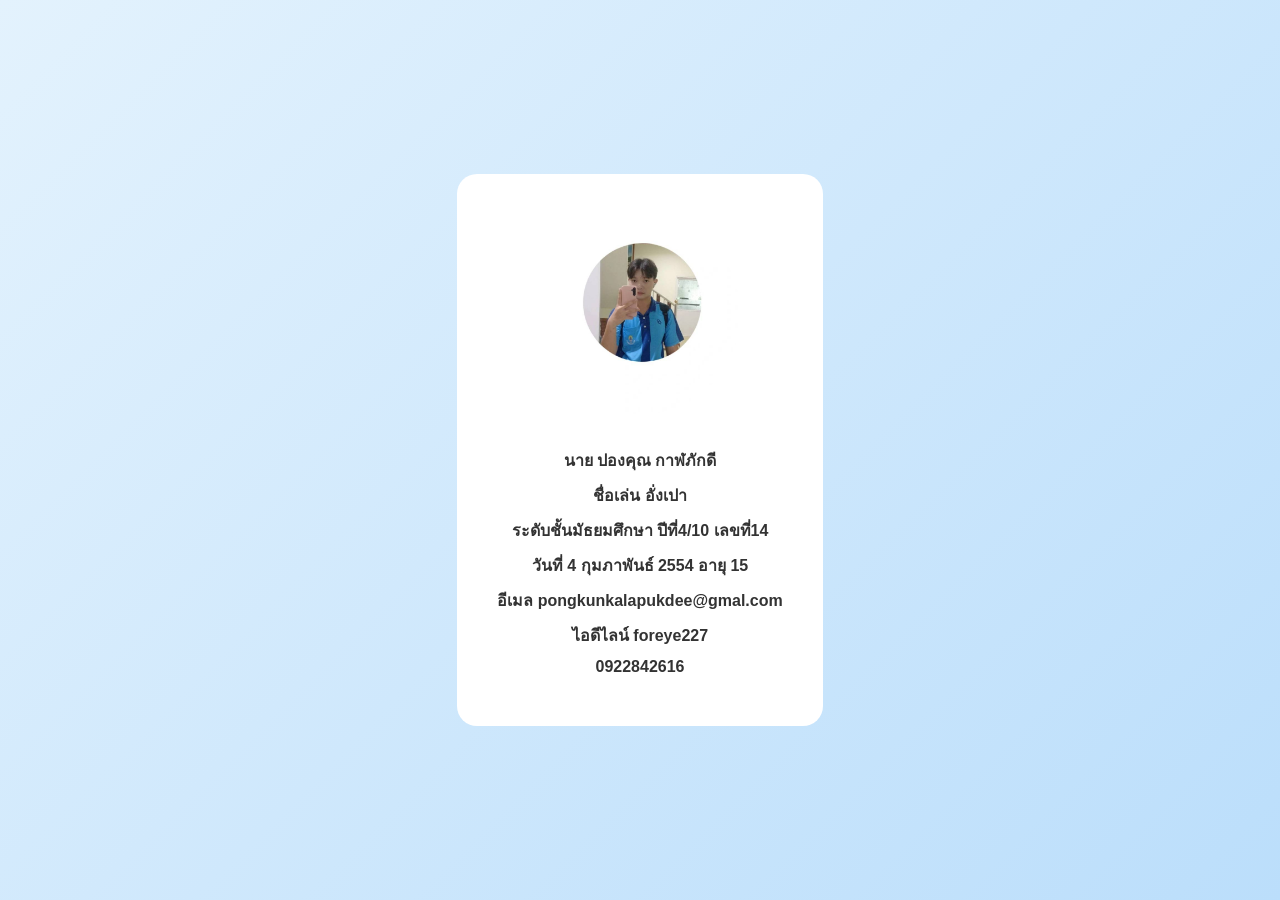
<file: contact.html>
<!DOCTYPE html>
<html lang="en">
<head>
    <meta charset="UTF-8">
    <meta name="viewport" content="width=device-width, initial-scale=1.0">
    <title>ข้อมูลติดต่อ</title>
    <link rel="stylesheet" href="css/contact-style.css">
</head>
<body>
    <section class="banner">
        <div class="banner-info">
            <img src="img/38318.jpg" alt="">
            <h4>นาย ปองคุณ กาฬภักดี</h4>
            <h4>ชื่อเล่น อั่งเปา</h4>
            <h4>ระดับชั้นมัธยมศึกษา ปีที่4/10 เลขที่14</h4>
            <h4>วันที่ 4 กุมภาพันธ์ 2554 อายุ 15</h4>
            <h4>อีเมล pongkunkalapukdee@gmal.com</h4>
            <h4>ไอดีไลน์ foreye227</h4>
            <h4>0922842616</h4>
        </div>
    </section>
    
</body>
</html>
</file>
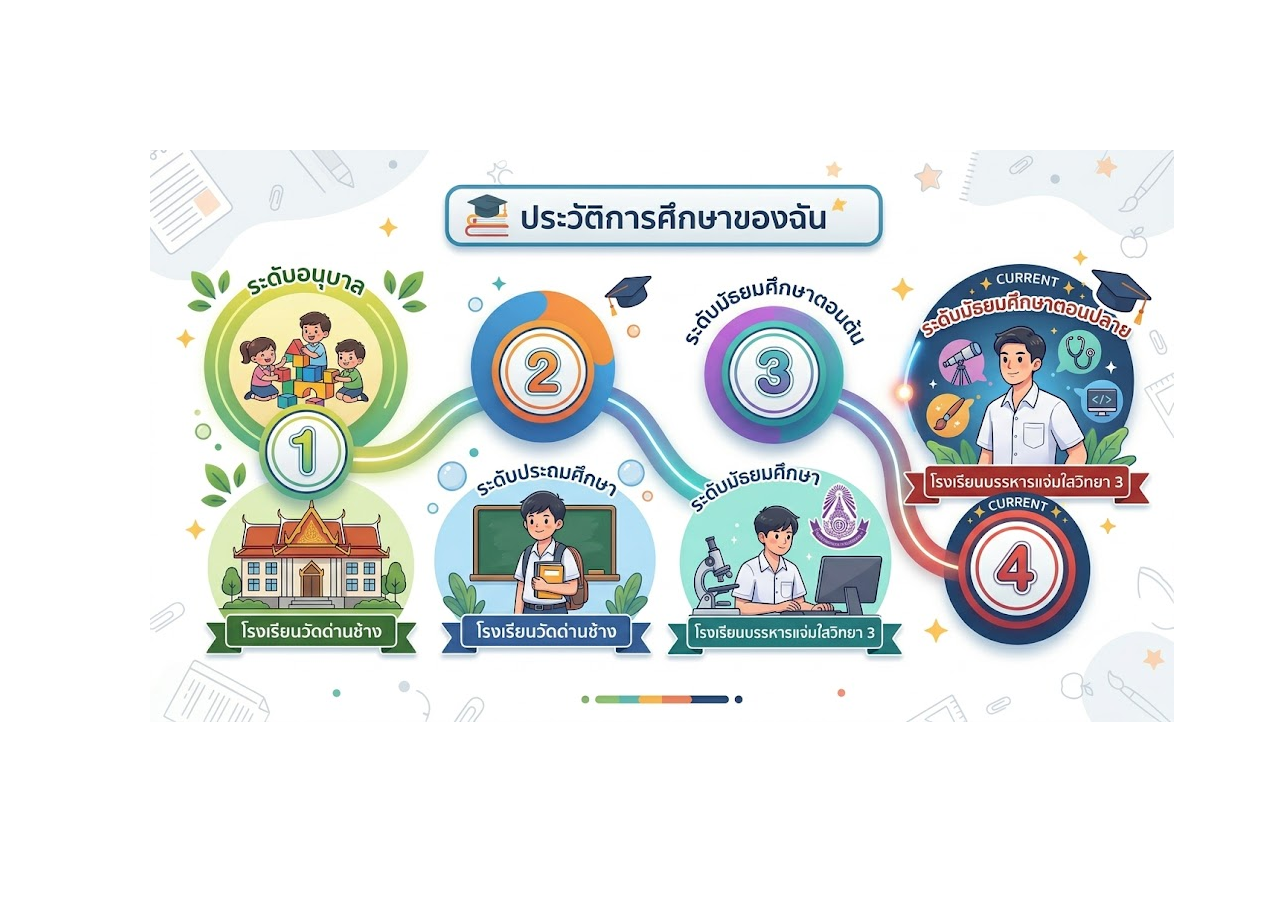
<file: education.html>
<!DOCTYPE html>
<html lang="en">
<head>
    <meta charset="UTF-8">
    <meta name="viewport" content="width=device-width, initial-scale=1.0">
    <title>ประวัติการศึกษา</title>
    <link rel="stylesheet" href="css/education.css">
</head>
<body>
    <section class="banner">
        <div class="banner-info">
            <img src="img/b16eaa14-90e2-4cd4-a615-4d8eff6a7890.jpeg" alt="">
            
        </div>
    </section>
    
</body>
</html>
</file>
<file: css/contact-style.css>
*{
  margin: 0;
  padding: 0;
  box-sizing :border-box;
}
.banner{
  width: 100%;
  min-height: 100vh;
  background: linear-gradient(135deg,#e3f2fd,#bbdefb);
  display: flex;
  justify-content: center;
  align-items: center;
}
.banner-info{
  background-color: white;
  padding: 40px;
  border-radius: 20px;
  text-align: center;
}
.banner-info img{
  width: 200px;
  height: 200px;
  border-radius: 50%;
  object-fit: cover;
  object-position: center;
  border: 5px soild #2196f3;
  margin-bottom: 20px;
}
.banner-info h4{
  margin: 10px 0;
  color: #333;
  font-family: Arial, Helvetica, sans-serif;
}
</file>
<file: css/education.css>
*{
  margin: 0;
  padding: 30px;
}
.banner{
  display: flex;
  justify-content: center;
  align-items: center;
}
.banner img {
  max-width: 100%;
  height: auto;
}
</file>
